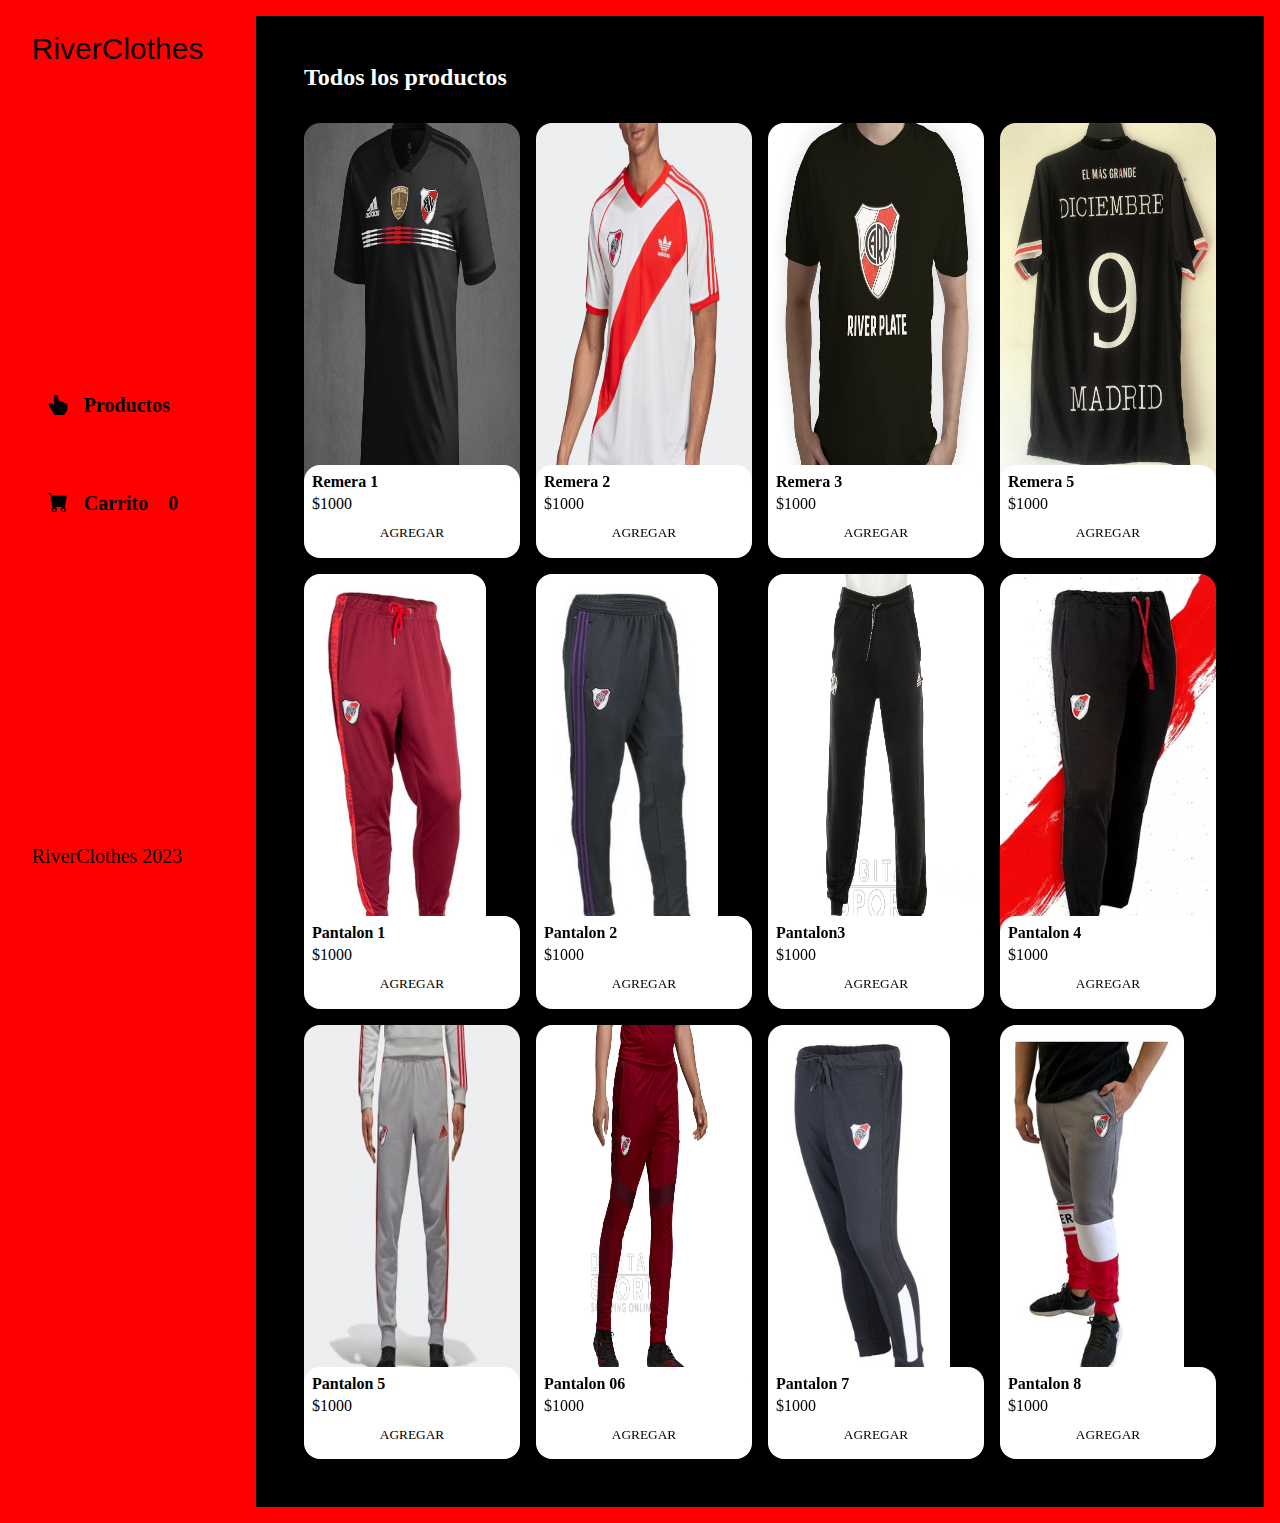
<file: index.html>
<!DOCTYPE html>
<html lang="en">
<head>
    <meta charset="UTF-8">
    <meta http-equiv="X-UA-Compatible" content="IE=edge">
    <meta name="viewport" content="width=device-width, initial-scale=1.0">
    <title>Tienda River Plate</title>
    <link rel="stylesheet" href="https://cdn.jsdelivr.net/npm/bootstrap-icons@1.10.5/font/bootstrap-icons.css">
    <link rel="stylesheet" href="./css/style.css">
</head>
<body>
    <div class="contenedor">
        <aside>
            <header>
                <h1 class="titulo">RiverClothes</h1>
            </header>
            <nav>
                <ul class="barradenav">
                    <li>
                        <button id="todos" class="boton-menu boton-categoria"><i class="bi bi-hand-index-thumb-fill"></i>Productos</button>
                    </li>
                    <li>
                        <a class="boton-menu boton-carrito" href="./page/carrito.html">
                            <i class="bi bi-cart-fill"></i> Carrito <span id="numerito" class="numerito">0</span></a>
                    </li>
                </ul>
            </nav>
            <footer>
                <p class="texto-footer">RiverClothes 2023</p>
            </footer>
        </aside>

        <section class="principal">
            <h2 class="titulo-principal" id="titulo-principal">Todos los productos</h2>

            <div id="contenedor-productos" class="contenedor-productos">
            </div>
        </section>
    </div>
    <script src="./javascript/script.js"></script>
</body>
</html>
</file>
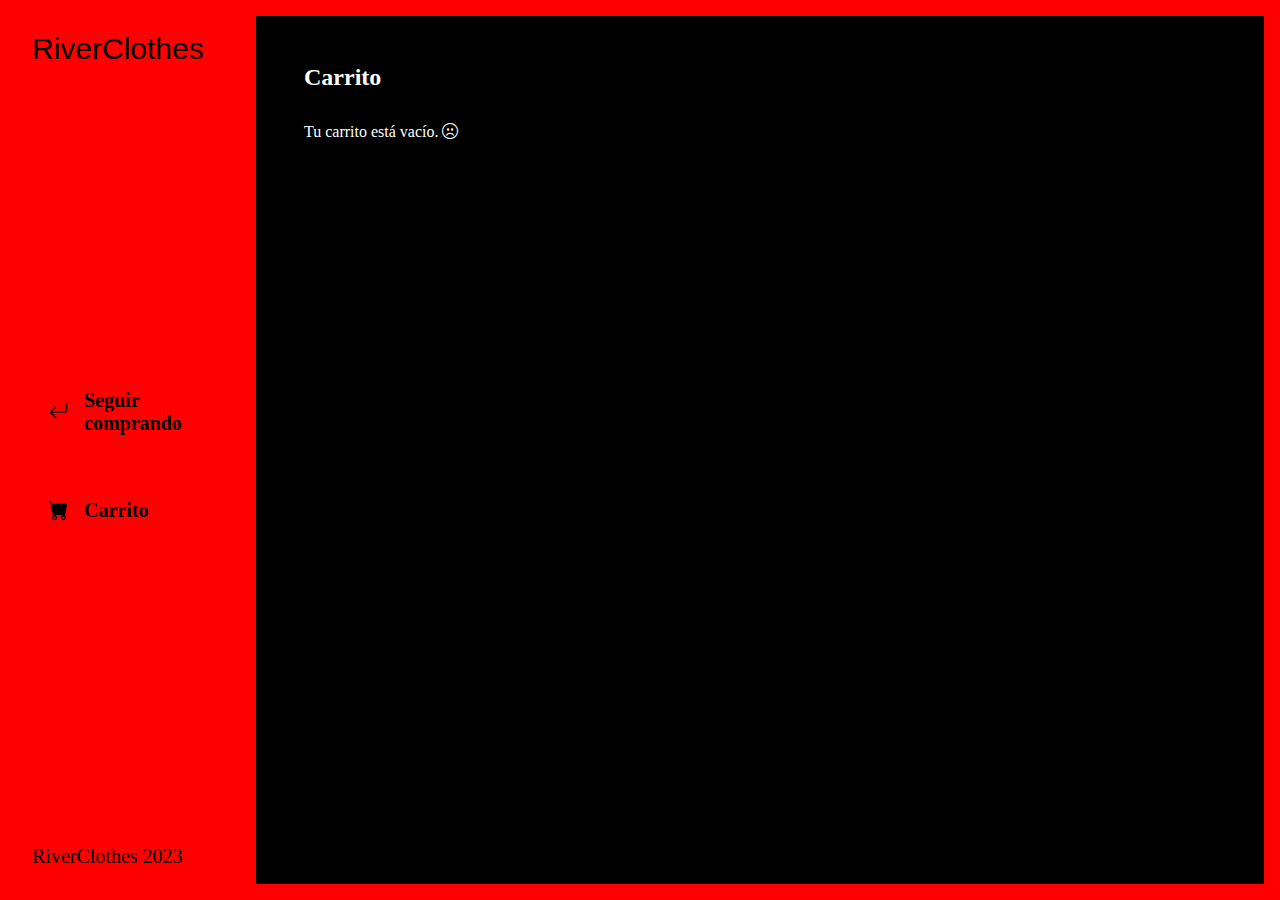
<file: page/carrito.html>
<!DOCTYPE html>
<html lang="en">
<head>
    <meta charset="UTF-8">
    <meta http-equiv="X-UA-Compatible" content="IE=edge">
    <meta name="viewport" content="width=device-width, initial-scale=1.0">
    <title>Document</title>
    <link rel="stylesheet" href="https://cdn.jsdelivr.net/npm/bootstrap-icons@1.10.5/font/bootstrap-icons.css">
    <link rel="stylesheet" href="../css/style.css">
</head>
<body>
    <div class="contenedor">
        <aside>
            <header>
                <h1 class="titulo">RiverClothes</h1>
            </header>
            <nav>
                <ul>
                    <li>
                        <a class="boton-menu boton-volver" href="../index.html">
                            <i class="bi bi-arrow-return-left"></i> Seguir comprando
                        </a>
                    </li>
                    <li>
                        <a class="boton-menu boton-carrito active" href="./carrito.html">
                            <i class="bi bi-cart-fill"></i> Carrito
                        </a>
                    </li>
                </ul>
            </nav>
            <footer>
                <p class="texto-footer">RiverClothes 2023</p>
            </footer>
        </aside>
        <section class="principal">
            <h2 class="titulo-principal">Carrito</h2>
            <div class="contenedor-carrito">
                <p id="carrito-vacio" class="carrito-vacio">Tu carrito está vacío. <i class="bi bi-emoji-frown"></i></p>

                <div id="carrito-productos" class="carrito-productos disabled">
                    <!-- Esto se va a completar con el JS -->
                </div>

                <div id="carrito-acciones" class="carrito-acciones disabled">
                    <div class="carrito-acciones-izquierda">
                        <button id="carrito-acciones-vaciar" class="carrito-acciones-vaciar">Vaciar carrito</button>
                    </div>
                    <div class="carrito-acciones-derecha">
                        <div class="carrito-acciones-total">
                            <p>Total:</p>
                            <p id="total">$3000</p>
                        </div>
                        <button id="carrito-acciones-comprar" class="carrito-acciones-comprar">Comprar ahora</button>
                    </div>
                </div>

                <p id="carrito-comprado" class="carrito-comprado disabled">Muchas gracias por tu compra. <i class="bi bi-emoji-laughing"></i></p>

            </div>
        </section>
    </div>
    <script src="../javascript/carrito.js"></script>
</body>
</html>
</file>
<file: css/style.css>
* {
    margin: 0;
    padding: 0;
    box-sizing: border-box;
    font-family: 'Times New Roman', Times, serif;
}

h1, h2, h3, h4, h5, h6, p, a, input, textarea, ul {
    margin: 0;
    padding: 0;
}
ul {
    list-style-type: none;
}

a {
    text-decoration: none;
}

.contenedor {
    display: grid;
    grid-template-columns: 1fr 4fr;
    background-color:red;
}

aside {
    padding: 2rem;
    padding-right: 0;
    color: black;
    position: sticky;
    top: 0;
    height: 100vh;
    display: flex;
    flex-direction: column;
    justify-content: space-between;
    font-size: 25px;
}

.titulo {
    font-family: 'Franklin Gothic Medium', 'Arial Narrow', Arial, sans-serif;
    font-weight: 400;
    font-size: 30px;
}

.barradenav {
    display: flex;
    flex-direction: column;
    gap: .5rem;
}

.boton-menu {
    background-color: transparent;
    border: 0;
    color: black;
    cursor: pointer;
    display: flex;
    align-items: center;
    gap: 1rem;
    font-weight: 600;
    padding: 1rem;
    font-size: 20px;
    width: 100%;
}


.boton-carrito {
    margin-top: 2rem;
}

.numerito {
    color: black;
    padding: .15rem .25rem;
    border-radius: .25rem;
}

.texto-footer {
    color: black;
    font-size: 20px;
}

.principal {
    background-color: black;
    margin: 1rem;
    margin-left: 0;
    padding: 3rem;
}

.titulo-principal {
    color: white;
    margin-bottom: 2rem;
}

.contenedor-productos {
    display: grid;
    grid-template-columns: repeat(4, 1fr);
    gap: 1rem;
}

.producto-imagen {
    max-width: 100%;
    height: 370px;
    border-radius: 1rem;
}

.producto-detalles {
    background-color: white;
    color: black;
    padding: .5rem;
    border-radius: 1rem;
    margin-top: -2rem;
    position: relative;
    display: flex;
    flex-direction: column;
    gap: .25rem;
}

.producto-titulo {
    font-size: 1rem;
}

.producto-agregar {
    border: 0;
    background-color: white;
    color: black;
    padding: .4rem;
    text-transform: uppercase;
    border-radius: 2rem;
    cursor: pointer;
    border: 2px solid white;
    transition: background-color .2s, color .2s;
}

.producto-agregar:hover {
    background-color: red;
    color: white;
}

/**carrito**/

.contenedor-carrito {
    display: flex;
    flex-direction: column;
    gap: 1.5rem;
}

.carrito-vacio,
.carrito-comprado {
    color: white;
}

.carrito-productos {
    display: flex;
    flex-direction: column;
    gap: 1rem;
}

.carrito-producto {
    display: flex;
    justify-content: space-between;
    align-items: center;
    background-color: white;
    color: red;
    padding: .5rem;
    padding-right: 1.5rem;
}

.carrito-producto small {
    font-size: 15px;
}

.carrito-producto-eliminar {
    border: 0;
    background-color: transparent;
    color: black;
    cursor: pointer;
}

.carrito-acciones {
    display: flex;
    justify-content: space-between;
}

.carrito-acciones-vaciar {
    border: 0;
    padding: 1rem;
    border-radius: 1rem;
    color: red;
    text-transform: uppercase;
    cursor: pointer;
}

.carrito-acciones-comprar {
    border: 0;
    background-color: white;
    padding: 1rem;
    color: red;
    text-transform: uppercase;
    cursor: pointer;
    border-top-right-radius: 1rem;
    border-bottom-right-radius: 1rem;
}

.carrito-acciones-derecha {
    display: flex;
}

.carrito-acciones-total {
    display: flex;
    padding: 1rem;
    color: white;
    text-transform: uppercase;
    border-top-left-radius: 1rem;
    border-bottom-left-radius: 1rem;
    gap: 1rem;
}



.disabled {
    display: none;
}
</file>
